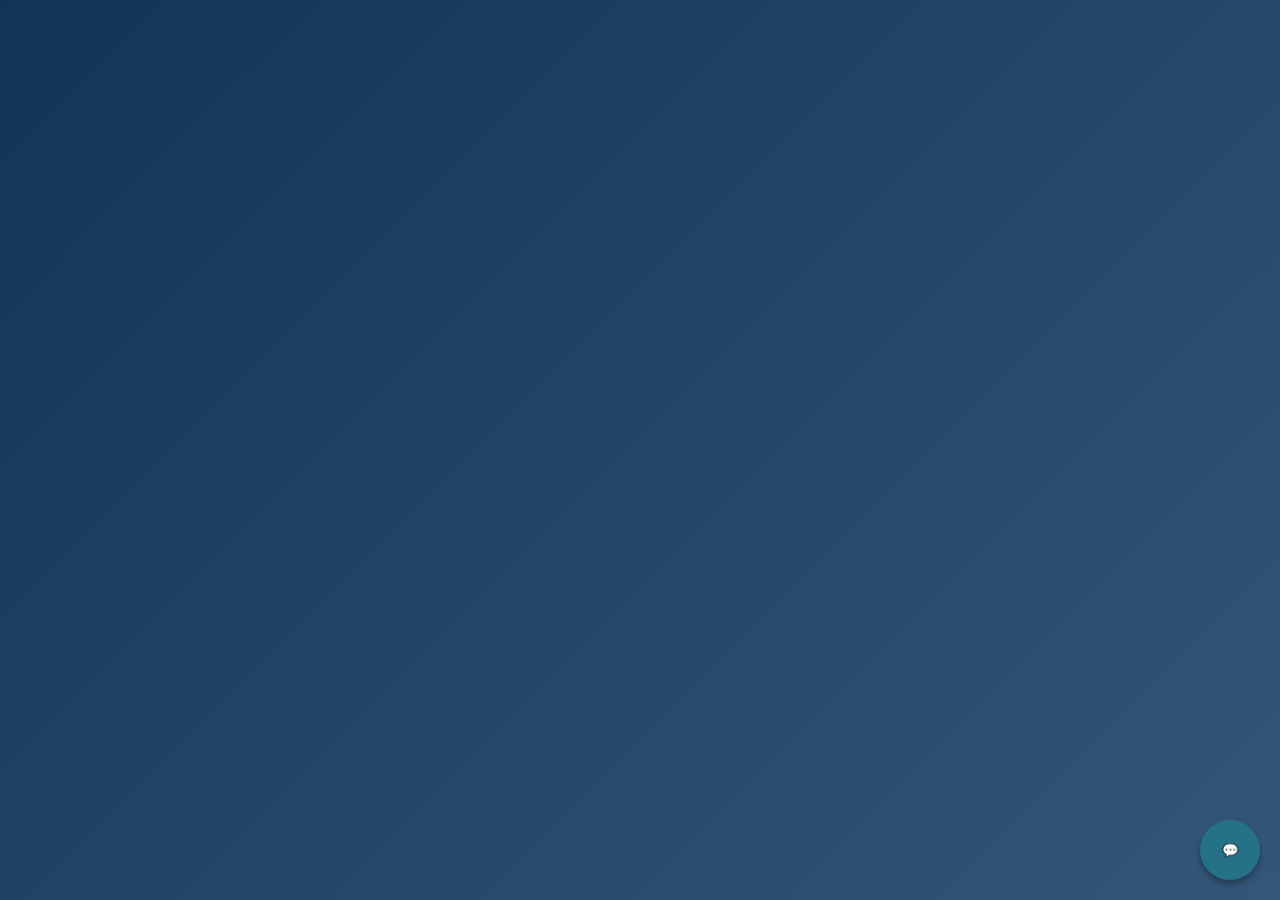
<file: reputation_flow/reputation_app/templates/draft.html>
<!DOCTYPE html>
<html lang="en">

<head>
    <meta charset="UTF-8">
    <meta name="viewport" content="width=device-width, initial-scale=1.0">
    <title>Business Chatbot</title>
    <style>
        /* Global Styles */
        * {
            box-sizing: border-box;
            margin: 0;
            padding: 0;
        }

        body {
            font-family: Arial, sans-serif;
            background: linear-gradient(135deg, #123456, #345678);
            height: 100vh;
            display: flex;
            align-items: center;
            justify-content: center;
            color: #fff;
        }

        /* Chat Icon */
        #chat-icon {
            position: fixed;
            bottom: 20px;
            right: 20px;
            background-color: #257287;
            color: white;
            border: none;
            border-radius: 50%;
            width: 60px;
            height: 60px;
            display: flex;
            align-items: center;
            justify-content: center;
            cursor: pointer;
            box-shadow: 0 4px 6px rgba(0, 0, 0, 0.3);
            transition: background-color 0.3s;
        }

        #chat-icon:hover {
            background-color: #1d7745;
        }

        /* Chat Container */
        #chat-container {
            position: fixed;
            bottom: 100px;
            right: 20px;
            width: 350px;
            height: 500px;
            background: #ffffff;
            border-radius: 20px;
            box-shadow: 0 5px 15px rgba(0, 0, 0, 0.3);
            display: none;
            flex-direction: column;
            overflow: hidden;
        }

        /* Chat Header */
        .chat-header {
            background-color: #257287;
            padding: 15px;
            color: white;
            font-size: 18px;
            font-weight: bold;
            display: flex;
            justify-content: space-between;
            align-items: center;
        }

        .chat-header button {
            background: transparent;
            border: none;
            color: white;
            font-size: 20px;
            cursor: pointer;
        }

        /* Chat Messages */
        .chat-messages {
            flex: 1;
            padding: 10px;
            overflow-y: auto;
            background-color: #f4f4f4;
        }

        .chat-message {
            margin: 10px 0;
            display: flex;
        }

        .chat-message.bot {
            justify-content: flex-start;
        }

        .chat-message.user {
            justify-content: flex-end;
        }

        .chat-bubble {
            max-width: 70%;
            padding: 10px;
            border-radius: 10px;
            background-color: #257287;
            color: white;
        }

        .chat-message.user .chat-bubble {
            background-color: #1d7745;
        }

        /* Chat Input */
        .chat-input {
            display: flex;
            padding: 10px;
            border-top: 1px solid #ddd;
            background-color: #fff;
        }

        .chat-input textarea {
            flex: 1;
            resize: none;
            border: none;
            outline: none;
            padding: 10px;
            font-size: 14px;
        }

        .chat-input button {
            background-color: #257287;
            color: white;
            border: none;
            border-radius: 5px;
            padding: 10px 15px;
            margin-left: 10px;
            cursor: pointer;
            transition: background-color 0.3s;
        }

        .chat-input button:hover {
            background-color: #1d7745;
        }
    </style>
</head>

<body>
    <!-- Chat Icon -->
    <button id="chat-icon">💬</button>

    <!-- Chat Container -->
    <div id="chat-container">
        <div class="chat-header">
            Business Chatbot
            <button id="close-chat">✖</button>
        </div>
        <div class="chat-messages">
            <!-- Example messages -->
            <div class="chat-message bot">
                <div class="chat-bubble">Hello! How can I assist you today?</div>
            </div>
            <div class="chat-message user">
                <div class="chat-bubble">I need help with scheduling a post.</div>
            </div>
        </div>
        <div class="chat-input">
            <textarea id="chat-input" placeholder="Type your message..."></textarea>
            <button id="send-message">Send</button>
        </div>
    </div>

    <script>
        // Get elements
        const chatIcon = document.getElementById('chat-icon');
        const chatContainer = document.getElementById('chat-container');
        const closeChat = document.getElementById('close-chat');
        const sendMessageButton = document.getElementById('send-message');
        const chatMessages = document.querySelector('.chat-messages');
        const chatInput = document.getElementById('chat-input');

        // Show chat container
        chatIcon.addEventListener('click', () => {
            chatContainer.style.display = 'flex';
        });

        // Hide chat container
        closeChat.addEventListener('click', () => {
            chatContainer.style.display = 'none';
        });

        // Send message
        sendMessageButton.addEventListener('click', () => {
            const userMessage = chatInput.value.trim();

            if (userMessage) {
                // Append user's message
                const userMessageElement = document.createElement('div');
                userMessageElement.classList.add('chat-message', 'user');
                userMessageElement.innerHTML = `<div class="chat-bubble">${userMessage}</div>`;
                chatMessages.appendChild(userMessageElement);

                // Scroll to bottom
                chatMessages.scrollTop = chatMessages.scrollHeight;

                // Clear input
                chatInput.value = '';

                // Simulate bot response
                setTimeout(() => {
                    const botMessageElement = document.createElement('div');
                    botMessageElement.classList.add('chat-message', 'bot');
                    botMessageElement.innerHTML = '<div class="chat-bubble">Let me help you with that!</div>';
                    chatMessages.appendChild(botMessageElement);

                    // Scroll to bottom
                    chatMessages.scrollTop = chatMessages.scrollHeight;
                }, 1000);
            }
        });
    </script>
</body>

</html>
</file>
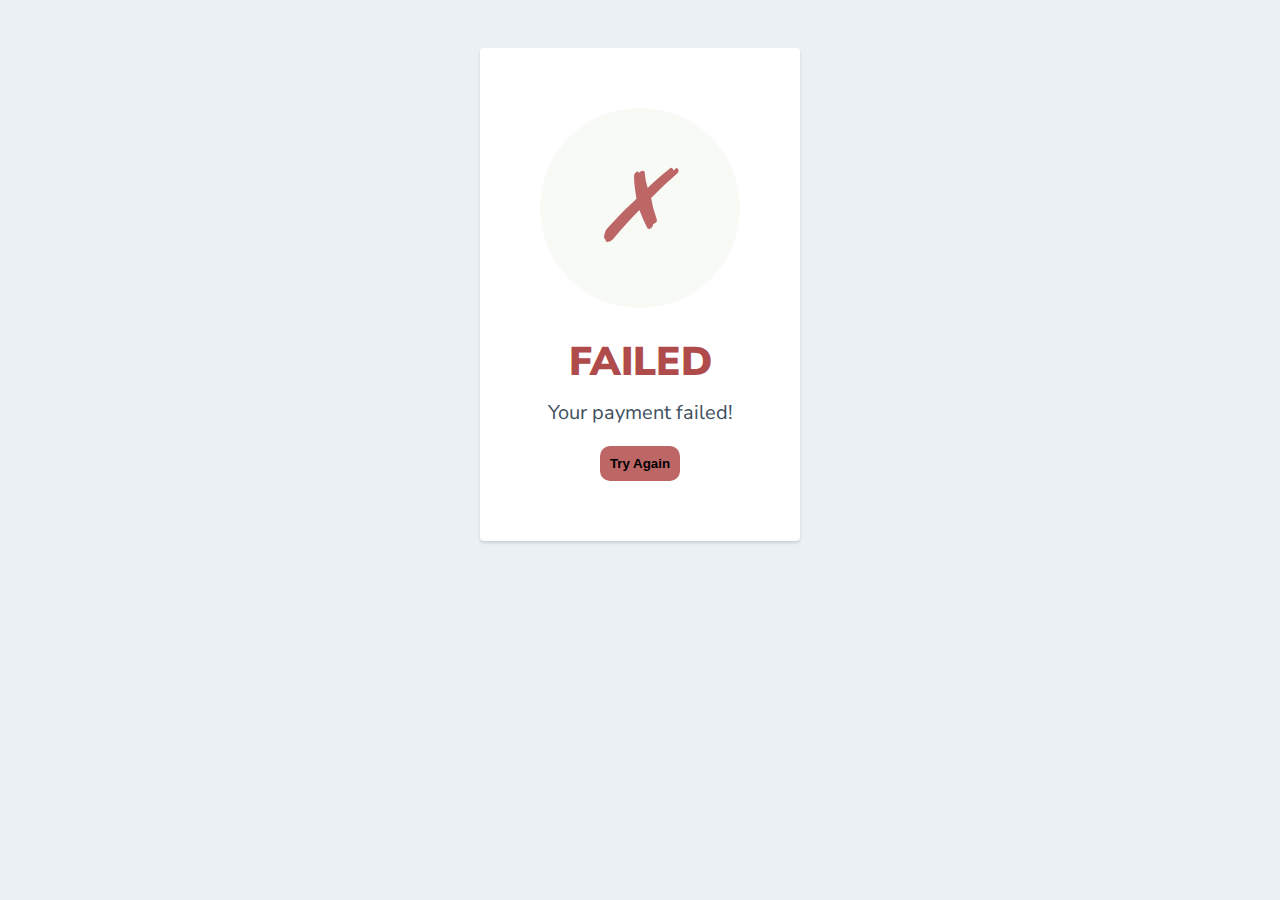
<file: reputation_flow/reputation_app/templates/payment_failed.html>
<!DOCTYPE html>
<html lang="en">

<head>
    <meta charset="UTF-8">
    <title>Payment Success</title>

    <link href="https://fonts.googleapis.com/css?family=Nunito+Sans:400,400i,700,900&display=swap" rel="stylesheet">
</head>
<style>
    body {
        text-align: center;
        padding: 40px 0;
        background: #EBF0F5;
    }

    h1 {
        color: #b04b4b;
        font-family: "Nunito Sans", "Helvetica Neue", sans-serif;
        font-weight: 900;
        font-size: 40px;
        margin-bottom: 10px;
    }

    p {
        color: #404F5E;
        font-family: "Nunito Sans", "Helvetica Neue", sans-serif;
        font-size: 20px;
        margin: 0;
    }

    i {
        color: #bc6666;
        font-size: 100px;
        line-height: 200px;
        margin-left: -15px;
    }

    .card {
        background: white;
        padding: 60px;
        border-radius: 4px;
        box-shadow: 0 2px 3px #C8D0D8;
        display: inline-block;
        margin: 0 auto;
    }
</style>

<body>
    <div class="card">
        <div style="border-radius:200px; height:200px; width:200px; background: #F8FAF5; margin:0 auto;">
            <i class="crossmark">✗</i>
        </div>
        <h1>FAILED</h1>
        <p>Your payment failed!</p>
        <a href="{% url 'landing' %}#pricing" style="text-decoration:none">
            <button id="start-analysis"
                style="padding:10px;border-radius:10px;margin-top:20px;background:#bc6666;border:none;font-weight:bold">
                Try Again
            </button>
        </a>

    </div>
    <script>


    </script>
</body>

</html>
</file>
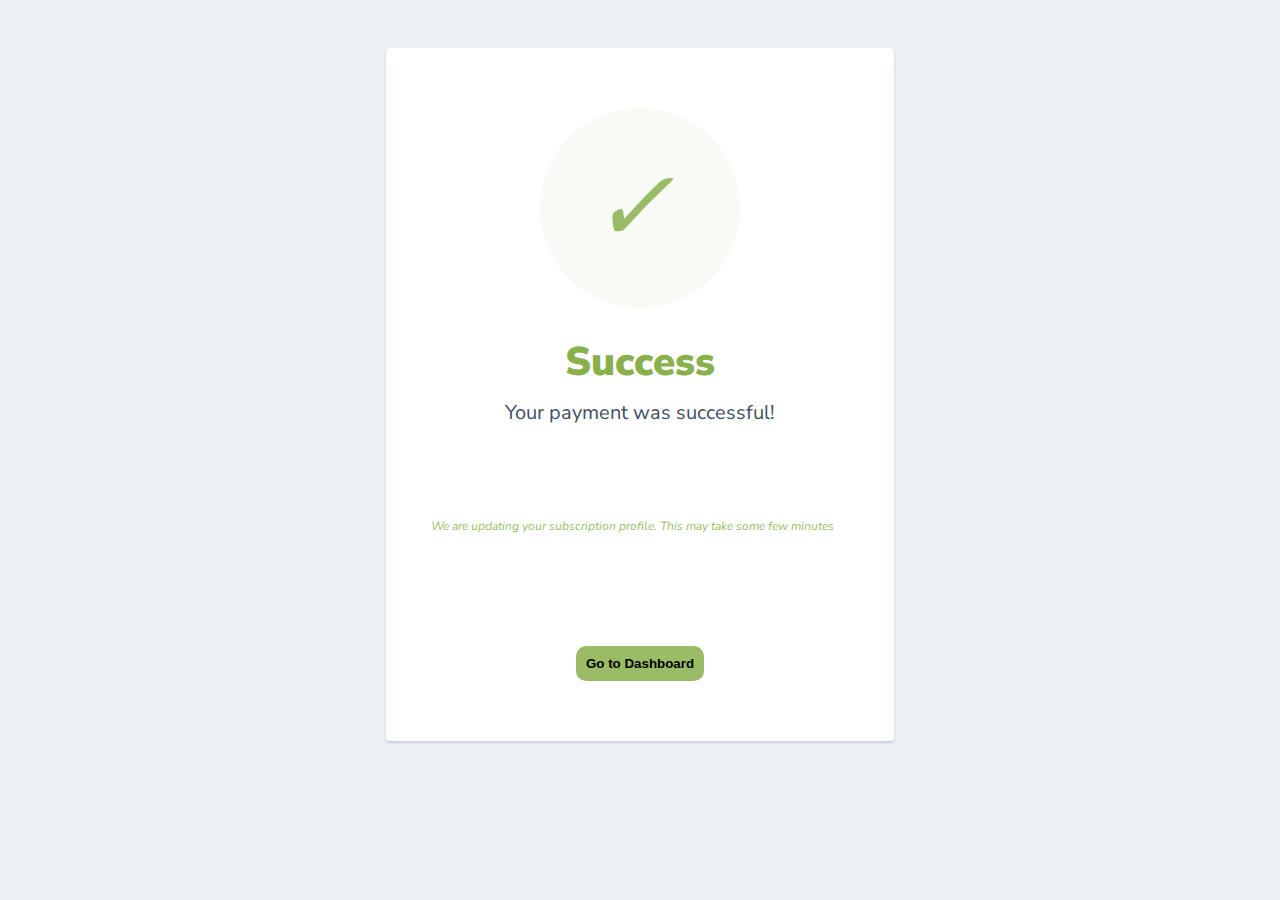
<file: reputation_flow/reputation_app/templates/payment_successful.html>
<!DOCTYPE html>
<html lang="en">

<head>
    <meta charset="UTF-8">
    <title>Payment Success</title>

    <link href="https://fonts.googleapis.com/css?family=Nunito+Sans:400,400i,700,900&display=swap" rel="stylesheet">
</head>
<style>
    body {
        text-align: center;
        padding: 40px 0;
        background: #EBF0F5;
    }

    h1 {
        color: #88B04B;
        font-family: "Nunito Sans", "Helvetica Neue", sans-serif;
        font-weight: 900;
        font-size: 40px;
        margin-bottom: 10px;
    }

    p {
        color: #404F5E;
        font-family: "Nunito Sans", "Helvetica Neue", sans-serif;
        font-size: 20px;
        margin: 0;
    }

    i {
        color: #9ABC66;
        font-size: 100px;
        line-height: 200px;
        margin-left: -15px;
    }

    .card {
        background: white;
        padding: 60px;
        border-radius: 4px;
        box-shadow: 0 2px 3px #C8D0D8;
        display: inline-block;
        margin: 0 auto;
    }
</style>

<body>
    <div class="card">
        <div style="border-radius:200px; height:200px; width:200px; background: #F8FAF5; margin:0 auto;">
            <i class="checkmark">✓</i>
        </div>
        <h1>Success</h1>
        <p>Your payment was successful!</p>
        <p><i style="font-size: 12px;">We are updating your subscription profile. This may take some few minutes</i></p>
        <a href="{% url 'login' %}" style="text-decoration:none">
            <button id="start-analysis"
                style="padding:10px;border-radius:10px;margin-top:20px;background:#9ABC66;border:none;font-weight:bold">
                Go to Dashboard
            </button>
        </a>

    </div>
    <script>


    </script>
</body>

</html>
</file>
